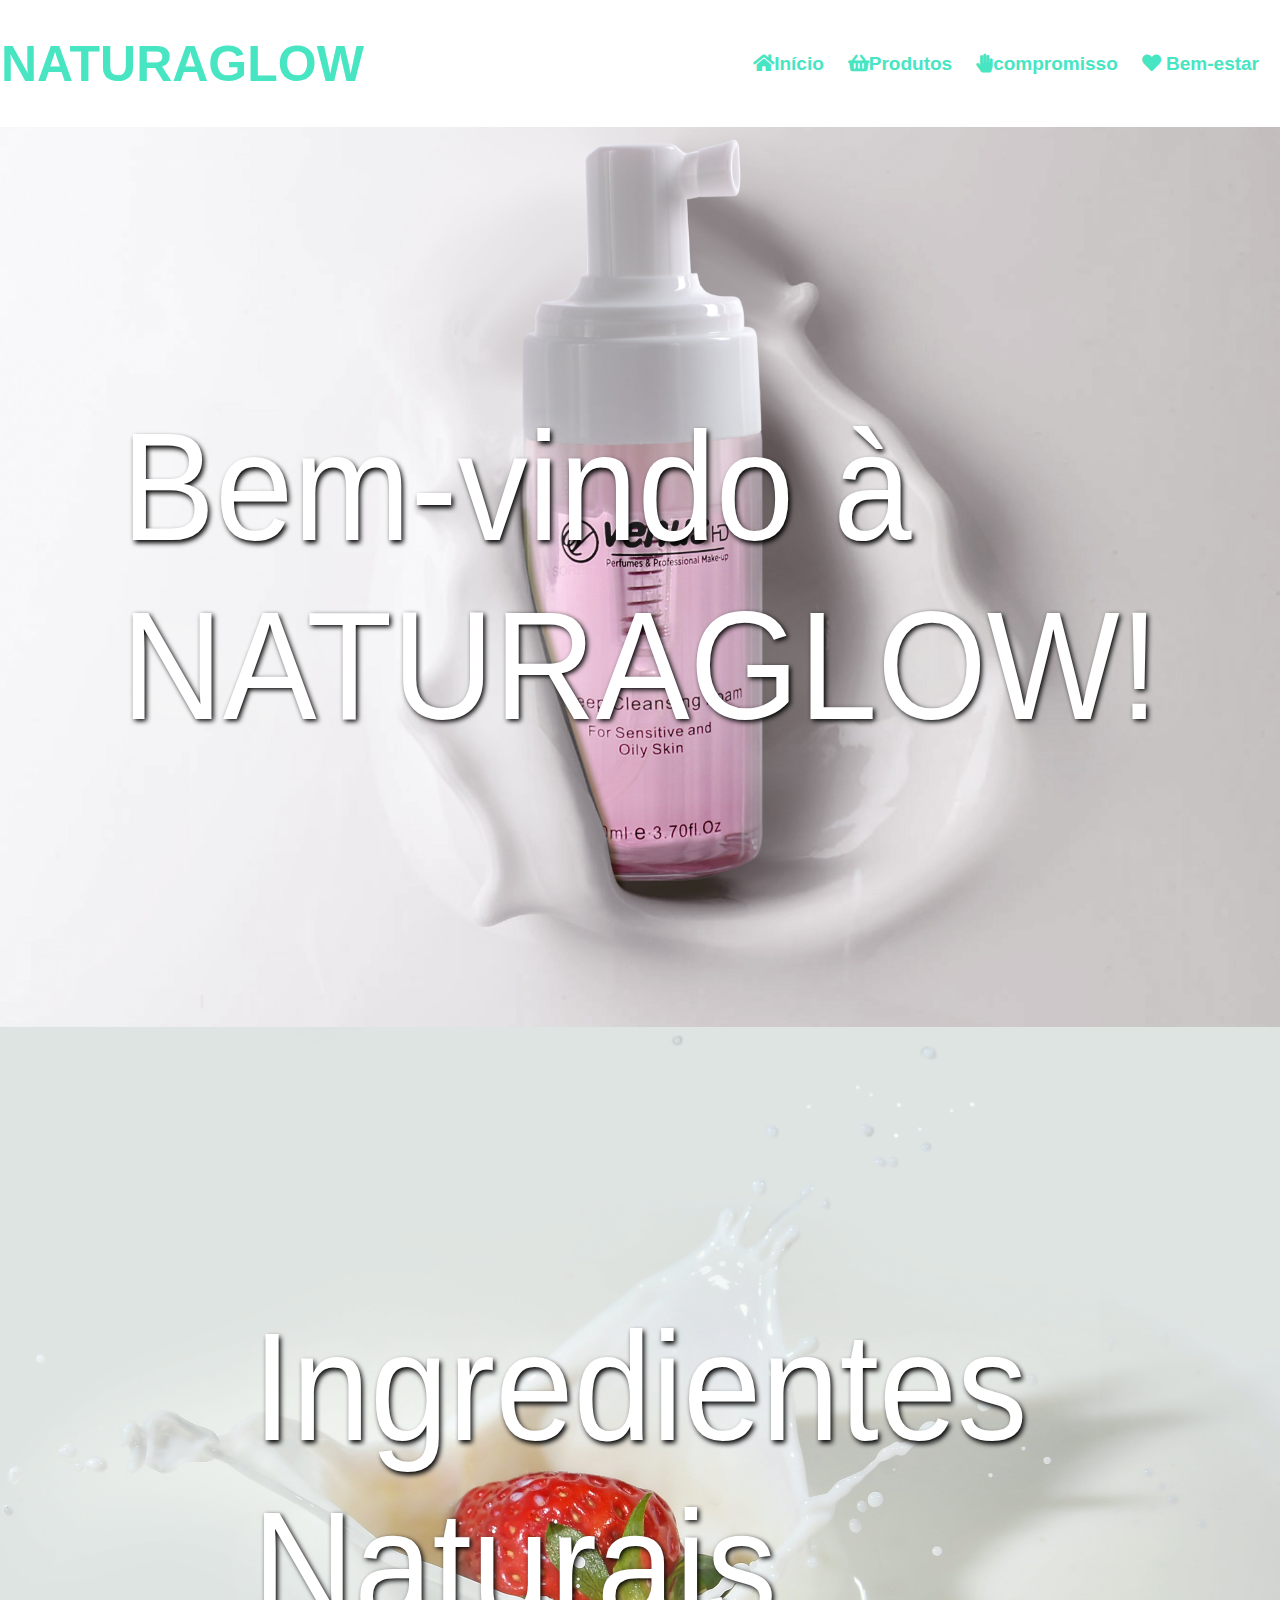
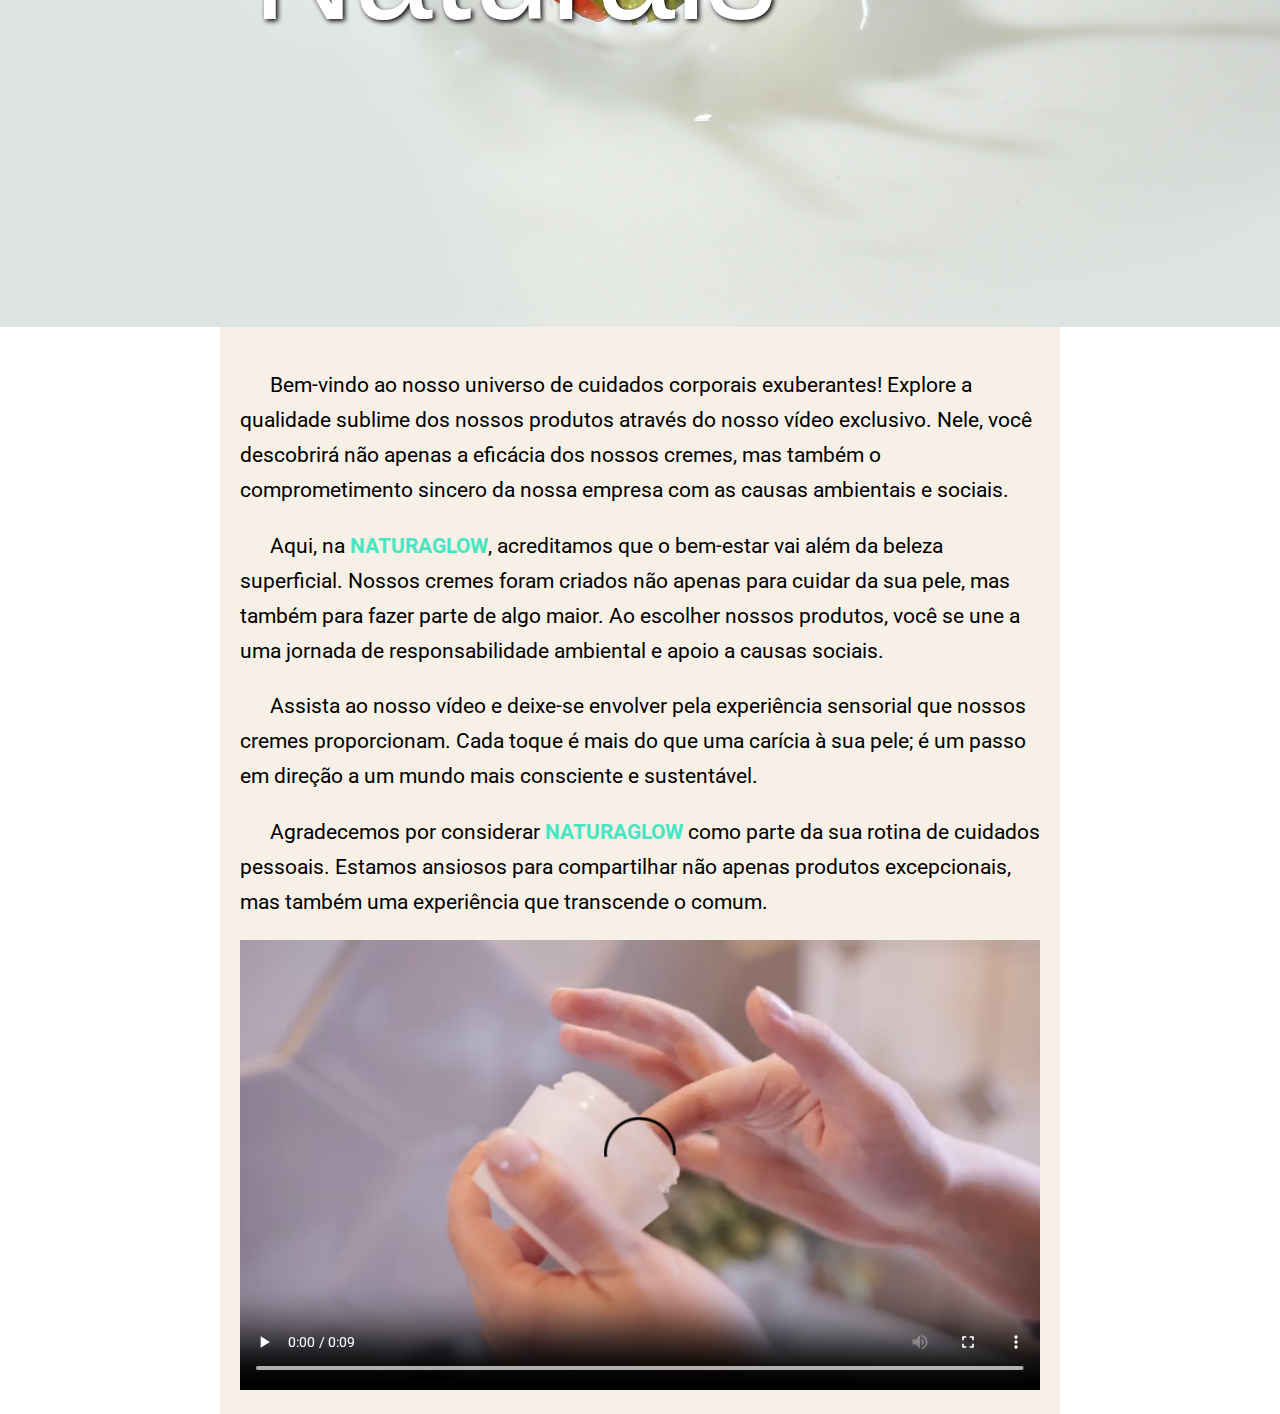
<file: index.html>
<!DOCTYPE html>
<html lang="pt-br">
<head>
    <meta charset="UTF-8">
    <meta name="viewport" content="width=device-width, initial-scale=1.0">
    <title>NaturaGlow - Home</title>
    <link rel="stylesheet" href="style.css">
    <link rel="shortcut icon" href="https://cdn-icons-png.flaticon.com/256/1043/1043179.png" type="image/x-icon">
    <link rel="stylesheet" href="https://cdnjs.cloudflare.com/ajax/libs/font-awesome/5.15.1/css/all.min.css">
</head>
<body>
    <header>
        <h1>NATURAGLOW</h1>
        <nav>
            <ul>
                <li><a href="index.html"><i class="fas fa-home"></i>Início</a></li>
                <li><a href="produtos.html"><i class="fas fa-shopping-basket"></i>Produtos</a></li>
                <li><a href="compromisso.html"><i class="fas fa-hand-paper"></i>compromisso</a></li>
                <li><a href="bem-estar.html"><i class="fas fa-heart"></i> Bem-estar</a></li>
            </ul>
        </nav>
    </header>

    <div class="section1">
        <div class="text">Bem-vindo à  NATURAGLOW!</div>
    </div>

    <div class="section2">
        <div class="text">Ingredientes Naturais</div>
    </div>

    <div class="videodeapoio">
        <p>Bem-vindo ao nosso universo de cuidados corporais exuberantes! Explore a qualidade sublime dos nossos produtos através do nosso vídeo exclusivo. Nele, você descobrirá não apenas a eficácia dos nossos cremes, mas também o comprometimento sincero da nossa empresa com as causas ambientais e sociais.</p>

        <p>Aqui, na <span>NATURAGLOW</span>, acreditamos que o bem-estar vai além da beleza superficial. Nossos cremes foram criados não apenas para cuidar da sua pele, mas também para fazer parte de algo maior. Ao escolher nossos produtos, você se une a uma jornada de responsabilidade ambiental e apoio a causas sociais.</p>

        <p>Assista ao nosso vídeo e deixe-se envolver pela experiência sensorial que nossos cremes proporcionam. Cada toque é mais do que uma carícia à sua pele; é um passo em direção a um mundo mais consciente e sustentável.</p>

        <p>Agradecemos por considerar <span>NATURAGLOW</span> como parte da sua rotina de cuidados pessoais. Estamos ansiosos para compartilhar não apenas produtos excepcionais, mas também uma experiência que transcende o comum.</p>
        
        <video width="800" height="600" controls>
            <source src="Creamads.mp4" type="video/mp4">
            Seu navegador não suporta a tag de vídeo.
        </video>
    </div>
</body>
</html>
</file>
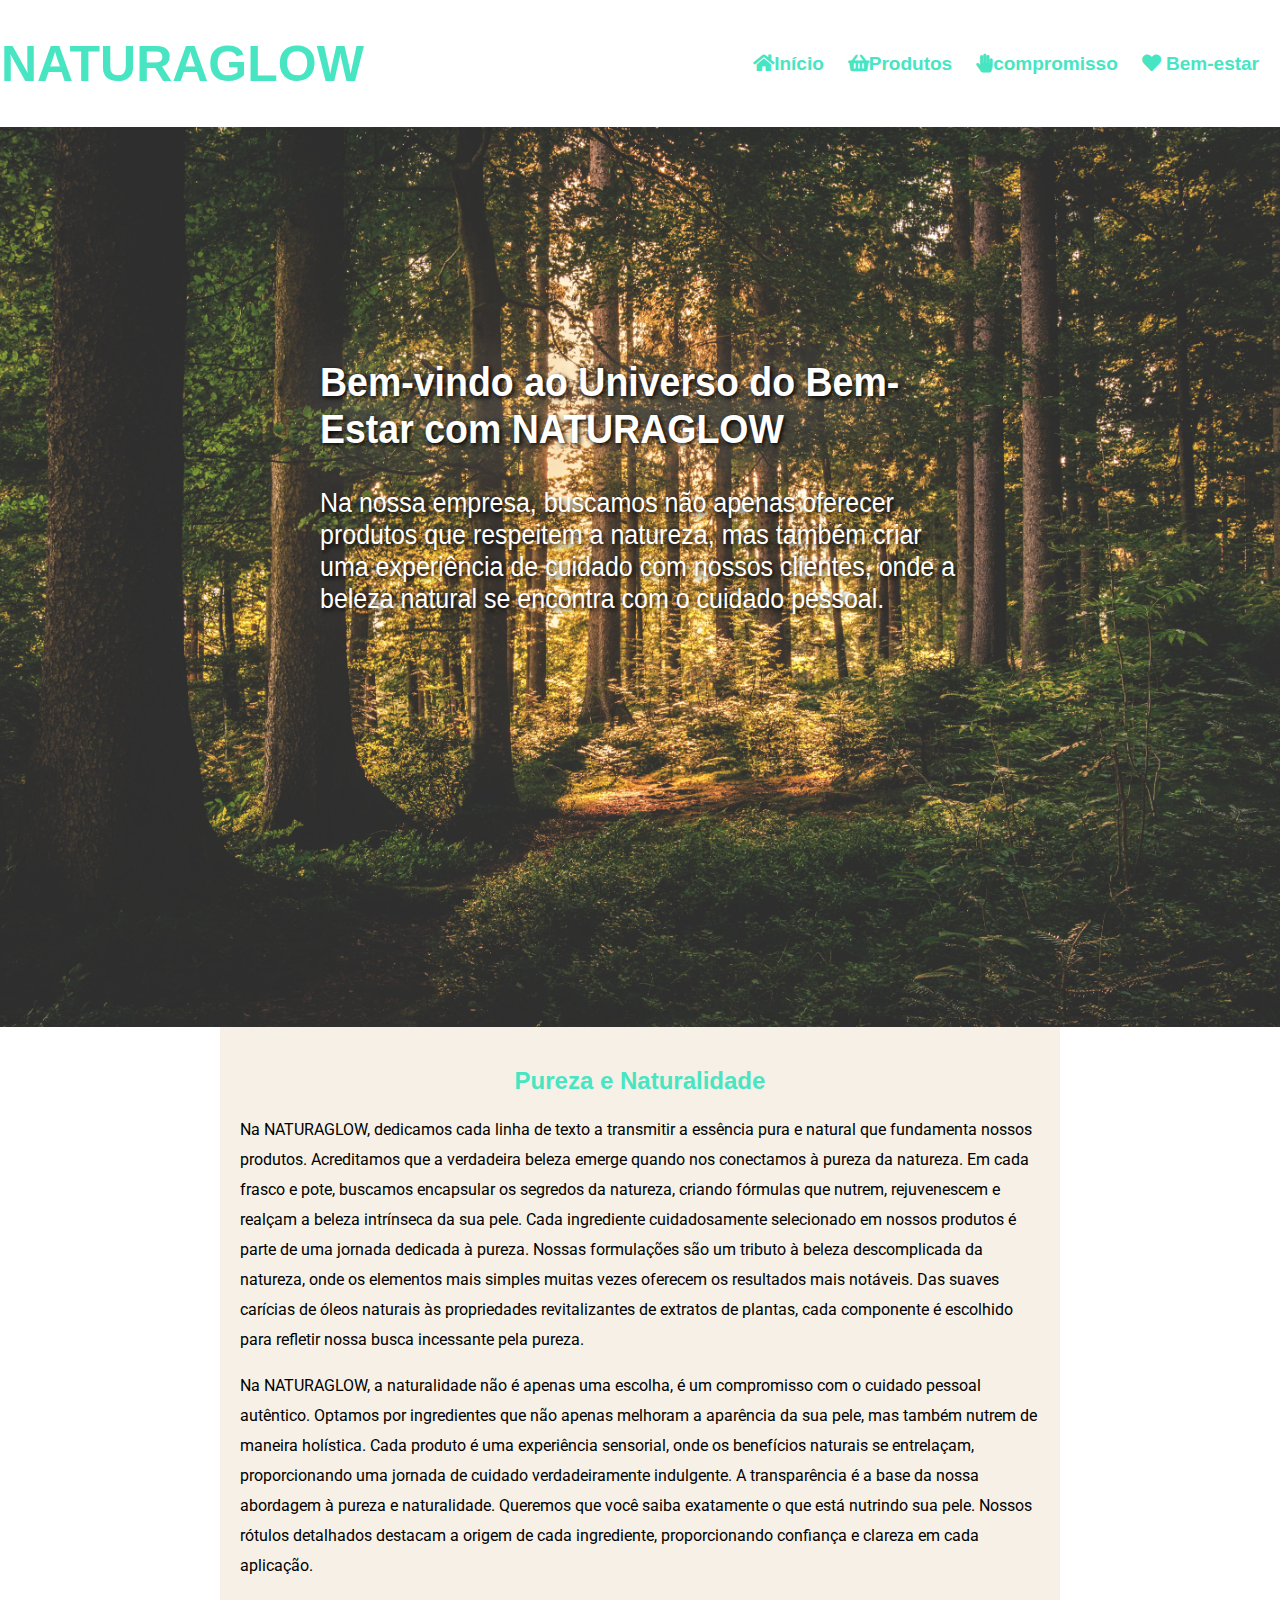
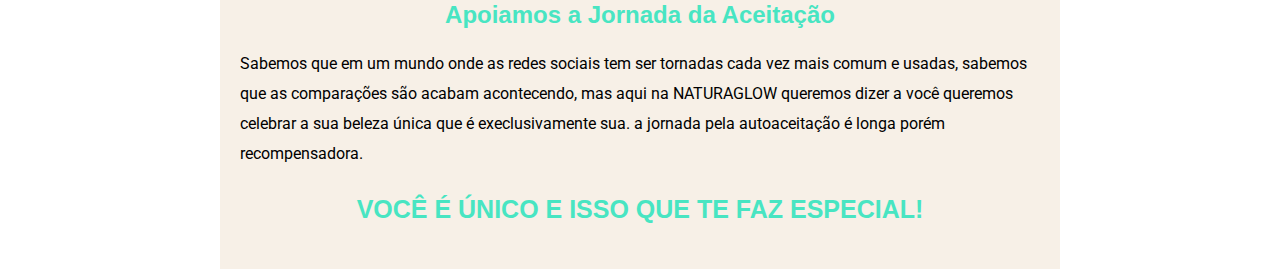
<file: bem-estar.html>
<!DOCTYPE html>
<html lang="pt-br">
<head>
    <meta charset="UTF-8">
    <meta name="viewport" content="width=device-width, initial-scale=1.0">
    <title>NaturaGlow - Bem-estar</title>
    <link rel="stylesheet" href="bem-estar.css">
    <link rel="shortcut icon" href="https://cdn-icons-png.flaticon.com/256/1043/1043179.png" type="image/x-icon">
    <link rel="stylesheet" href="https://cdnjs.cloudflare.com/ajax/libs/font-awesome/5.15.1/css/all.min.css">
</head>
<body>
    <header>
        <h1>NATURAGLOW</h1>
        <nav>
            <ul>
                <li><a href="index.html"><i class="fas fa-home"></i>Início</a></li>
                <li><a href="produtos.html"><i class="fas fa-shopping-basket"></i>Produtos</a></li>
                <li><a href="compromisso.html"><i class="fas fa-hand-paper"></i>compromisso</a></li>
                <li><a href="bem-estar.html"><i class="fas fa-heart"></i> Bem-estar</a></li>
            </ul>
        </nav>
    </header>

    <div class="section1">
        <div class="text">
            <h2>Bem-vindo ao Universo do Bem-Estar com <span>NATURAGLOW</span></h2>
            <p>Na nossa empresa, buscamos não apenas oferecer produtos que respeitem a natureza, mas também criar uma experiência de cuidado com nossos clientes, onde a beleza natural se encontra com o cuidado pessoal.</p>
        </div>
    </div>

    <div class="texto">
        <h2>Pureza e Naturalidade</h2>
        <p>Na <span>NATURAGLOW</span>, dedicamos cada linha de texto a transmitir a essência pura e natural que fundamenta nossos produtos. Acreditamos que a verdadeira beleza emerge quando nos conectamos à pureza da natureza. Em cada frasco e pote, buscamos encapsular os segredos da natureza, criando fórmulas que nutrem, rejuvenescem e realçam a beleza intrínseca da sua pele. Cada ingrediente cuidadosamente selecionado em nossos produtos é parte de uma jornada dedicada à pureza. Nossas formulações são um tributo à beleza descomplicada da natureza, onde os elementos mais simples muitas vezes oferecem os resultados mais notáveis. Das suaves carícias de óleos naturais às propriedades revitalizantes de extratos de plantas, cada componente é escolhido para refletir nossa busca incessante pela pureza.</p>

        <p>Na <span>NATURAGLOW</span>, a naturalidade não é apenas uma escolha, é um compromisso com o cuidado pessoal autêntico. Optamos por ingredientes que não apenas melhoram a aparência da sua pele, mas também nutrem de maneira holística. Cada produto é uma experiência sensorial, onde os benefícios naturais se entrelaçam, proporcionando uma jornada de cuidado verdadeiramente indulgente. A transparência é a base da nossa abordagem à pureza e naturalidade. Queremos que você saiba exatamente o que está nutrindo sua pele. Nossos rótulos detalhados destacam a origem de cada ingrediente, proporcionando confiança e clareza em cada aplicação.</p>

       <h2>Apoiamos a Jornada da Aceitação</h2>
       <p>Sabemos que em um mundo onde as redes sociais tem ser tornadas cada vez mais comum e usadas, sabemos que as comparações são acabam acontecendo, mas aqui na <span>NATURAGLOW</span> queremos dizer a <span>você</span> queremos celebrar a sua <span>beleza única que é execlusivamente sua.</span> a jornada pela autoaceitação é longa porém recompensadora.</p>

       <p class="aceitar">VOCÊ É ÚNICO E ISSO QUE TE FAZ ESPECIAL!</p>
    </div>
</body>
</html>
</file>
<file: style.css>
@import url('https://fonts.googleapis.com/css2?family=Roboto&display=swap');

body {
    margin: 0px;
}

header {
    background-color: transparent;
    margin: 0;
    color: #48E5C2;
    padding: 1px;
    display: flex;
    justify-content: space-between;
    align-items: center;
    z-index: 100;
}

header h1 {
    font-size: 50px;
    font-family: 'Franklin Gothic Medium', 'Arial Narrow', Arial, sans-serif;
}



nav {
    display: flex;
    justify-content: center;
}

nav ul {
    list-style-type: none;
    margin: 0;
    padding: 0;
}

nav li {
    display: inline-block;
    margin-right: 20px;
}

nav a {
    text-decoration: none;
    font-family: 'Franklin Gothic Medium', 'Arial Narrow', Arial, sans-serif;
    font-size: 19px;
    color: #48E5C2;
    position: relative;
    font-weight: bold;
    transition: color 0.3s;
}

nav a:hover {
    color: #48E5C2;
}

nav a::before {
    content: "";
    position: absolute;
    width: 100%;
    height: 2px;
    bottom: 0;
    left: 0;
    background-color: #48E5C2;
    visibility: hidden;
    transform: scaleX(0);
    transition: transform 0.4s ease-in-out;
    z-index: 1;
}

nav a:hover::before {
    visibility: visible;
    transform: scaleX(1);
}

.section1, .section2 {
    width: 100%;
    min-height: 100vh;
    position: relative;
}

.section1::before {
    content: "";
    width: 100%;
    height: 100%;
    position: absolute;
    background: url(creme.jpg) center center;
    background-size: cover;
}

.text {
    top: 28%;
    left: 50%;
    position: absolute;
    font-family: 'Franklin Gothic Medium', 'Arial Narrow', Arial, sans-serif;
    font-size: 11vw;
    color: white;
    text-shadow: 2px 2px 5px black, 5px 5px 70px rgb(255, 255, 255, 0.5);
    transform: scale(1,1.1) translate(-50%, 10%);
}

.section1 {
    background: #bb9780;
}

.section2::before {
    content: "";
    width: 100%;
    height: 100%;
    position: absolute;
    background: url(morango.jpg) center center;
    background-size: cover;
}

.videodeapoio {
    background-color: rgb(247, 240, 231);
    padding: 20px;
    min-width: 320px;
    max-width: 800px;
    margin: auto;
}

.videodeapoio p {
    flex: 1;
    margin-bottom: 20px;
    text-indent: 30px;
    font-family: 'Roboto', sans-serif;
    font-size: 1.3em;
    line-height: 35px;
}

/* a tag div.video e iframe, é caso eu incorpore um video do Youtube, ele já está feito para ser responsivo */

div.video {
    margin: 0px -20px 30px -20px;
    padding: 20px;
    padding-bottom: 50%;
    position: relative;
}

div.video > iframe {
    position: absolute;
    top: 5%;
    left: 5%;
    width: 90%;
    height: 90%;
}

.videodeapoio span {
    color: #48e5c2;
    font-weight: bold;
}

video {
    max-width: 100%;
    height: auto;
}

@media (max-width: 700px) {
    header h1 {
        font-size: 30px;
    }

    nav {
        flex-direction: column;
        align-items: flex-start;
    }

    li {
        margin: 5px 0px;
    }
}
</file>
<file: bem-estar.css>
@import url('https://fonts.googleapis.com/css2?family=Roboto&display=swap');

body {
    margin: 0px;
}

header {
    background-color: transparent;
    margin: 0;
    color: #48E5C2;
    padding: 1px;
    display: flex;
    justify-content: space-between;
    align-items: center;
    z-index: 100;
}

header h1 {
    font-size: 50px;
    font-family: 'Franklin Gothic Medium', 'Arial Narrow', Arial, sans-serif;
}



nav {
    display: flex;
    justify-content: center;
}

nav ul {
    list-style-type: none;
    margin: 0;
    padding: 0;
}

nav li {
    display: inline-block;
    margin-right: 20px;
}

nav a {
    text-decoration: none;
    font-family: 'Franklin Gothic Medium', 'Arial Narrow', Arial, sans-serif;
    font-size: 19px;
    color: #48E5C2;
    position: relative;
    font-weight: bold;
    transition: color 0.3s;
}

nav a:hover {
    color: #48E5C2;
}

nav a::before {
    content: "";
    position: absolute;
    width: 100%;
    height: 2px;
    bottom: 0;
    left: 0;
    background-color: #48E5C2;
    visibility: hidden;
    transform: scaleX(0);
    transition: transform 0.4s ease-in-out;
    z-index: 1;
}

nav a:hover::before {
    visibility: visible;
    transform: scaleX(1);
}

.section1 {
    width: 100%;
    min-height: 100vh;
    position: relative;
    overflow: hidden;
}

.section1::before {
    content: "";
    width: 100%;
    height: 100%;
    position: absolute;
    background: url(floresta.jpg) center center;
    background-size: cover;
}

.text {
    top: 20%;
    left: 50%;
    position: absolute;
    font-family: 'Franklin Gothic Medium', 'Arial Narrow', Arial, sans-serif;
    font-size: 25px;
    color: white;
    text-shadow: 2px 2px 5px black, 5px 5px 70px rgb(255, 255, 255, 0.5);
    transform: scale(1,1.1) translate(-50%, 10%);
}

.section1 {
    background: #bb9780;
}

.texto {
    background-color: rgb(247, 240, 231);
    padding: 20px;
    min-width: 320px;
    max-width: 800px;
    margin: auto;
}

.texto h2 {
    text-align: center;
    font-family: 'Franklin Gothic Medium', 'Arial Narrow', Arial, sans-serif;
    font-weight: bold;
    color: #48E5C2;
}

.texto p {
    line-height: 30px;
    font-family: 'Roboto', sans-serif;
}

.texto p.aceitar {
    color: #48E5C2;
    font-family: 'Franklin Gothic Medium', 'Arial Narrow', Arial, sans-serif;
    font-size: 25px;
    text-align: center;
    font-weight: bold;
}

@media (max-width: 700px) {
    header h1 {
        font-size: 30px;
    }

    nav {
        flex-direction: column;
        align-items: flex-start;
    }

    li {
        margin: 5px 0px;
    }

    .text {
        font-size: 18px;
    }
}
</file>
